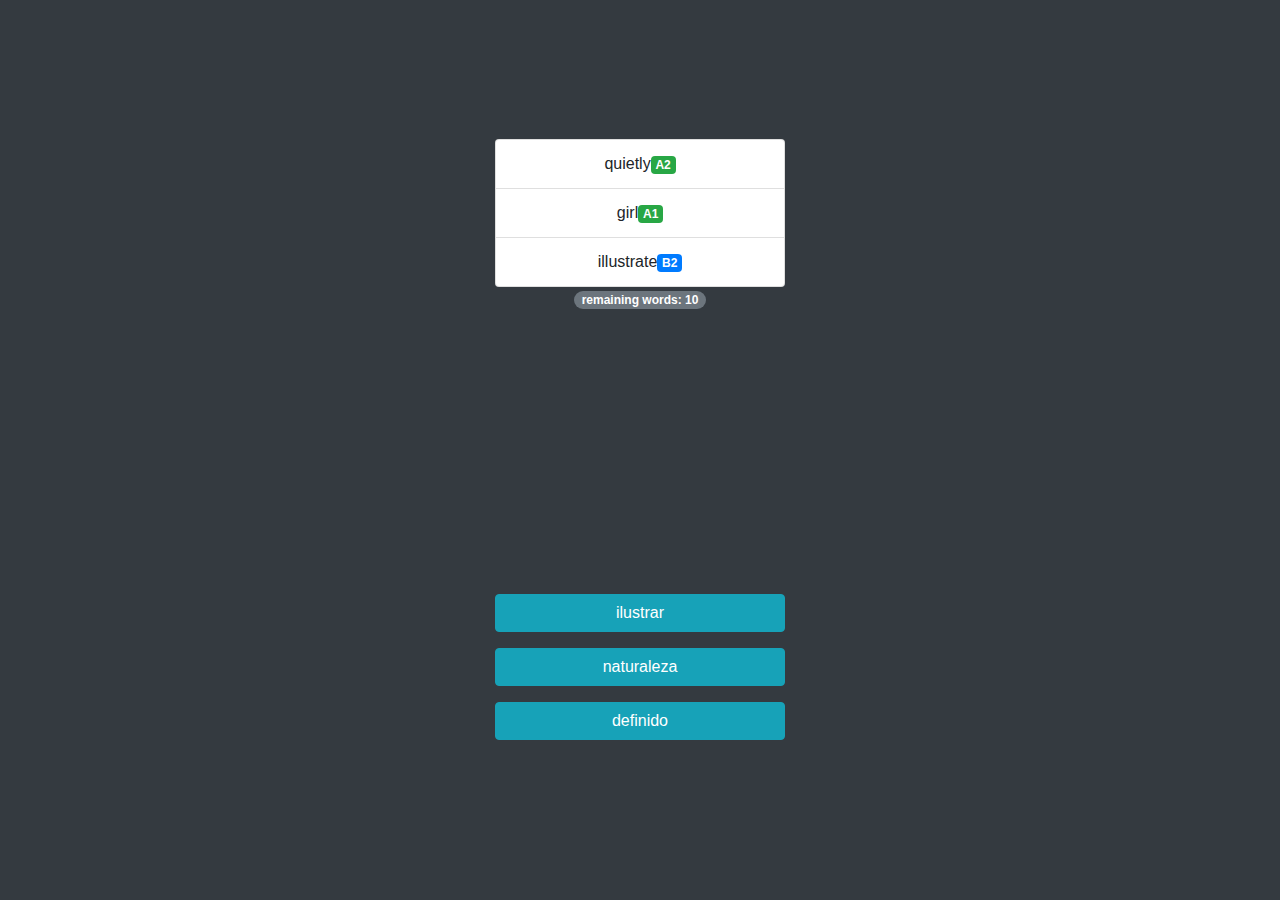
<file: index.html>
<!DOCTYPE html>
<html>
<head>

	<meta charset="utf-8">
	<meta name="viewport" content="width=device-width, initial-scale=1">
	<link rel="stylesheet" href="https://cdn.jsdelivr.net/npm/bootstrap@4.6.2/dist/css/bootstrap.min.css">
	<link rel = "stylesheet" href = "styles.css">

	<script type="module" src="main.js" ></script>
	<title>Vocabulary builder</title>

</head>
<body>
	<div id="mmenu_screen" class="container-fluid main_container d-flex">
	    <div class="row flex-fill">
	        <div class="col-sm-12 bg-dark flex-fill">
	        	
	            <div class="row h-50 align-content-center justify-content-center text-center">
		            <div class="col-sm-3 mmenu_screen flex-fill bg-dark">
		            	<ul id="wordList" class="list-group">
		         
						</ul>
		                <span id="remWords" class="badge badge-pill badge-secondary"></span>
		            </div>
		        </div>
		        <span></span>
		        <div class="row h-50 align-content-center justify-content-center text-center ">
		        	
		            <div class="col-sm-3 mmenu_screen d-flex flex-column bg-dark">
		            	
		                <button id="opc1" type="button" class="mb-3 btn btn-info">
		                	<div class = "spinner-border spinner-border-sm"></div> loading...
		                </button>
						<button id="opc2" type= "button" class="mb-3 btn btn-info">
							<div class = "spinner-border spinner-border-sm"></div>
						loading...</button>
						<button id="opc3" type="button" class="mb-3 btn btn-info">
							<div class = "spinner-border spinner-border-sm"></div>
						loading...</button>
						
		            </div>

	            </div>
	        </div>
	    </div>
	</div>
	
</body>
</html>
</file>
<file: styles.css>
#mmenu_screen > .row {
    min-height: 100vh;
}

.flex-fill {
    flex:1 1 auto;
}
</file>
